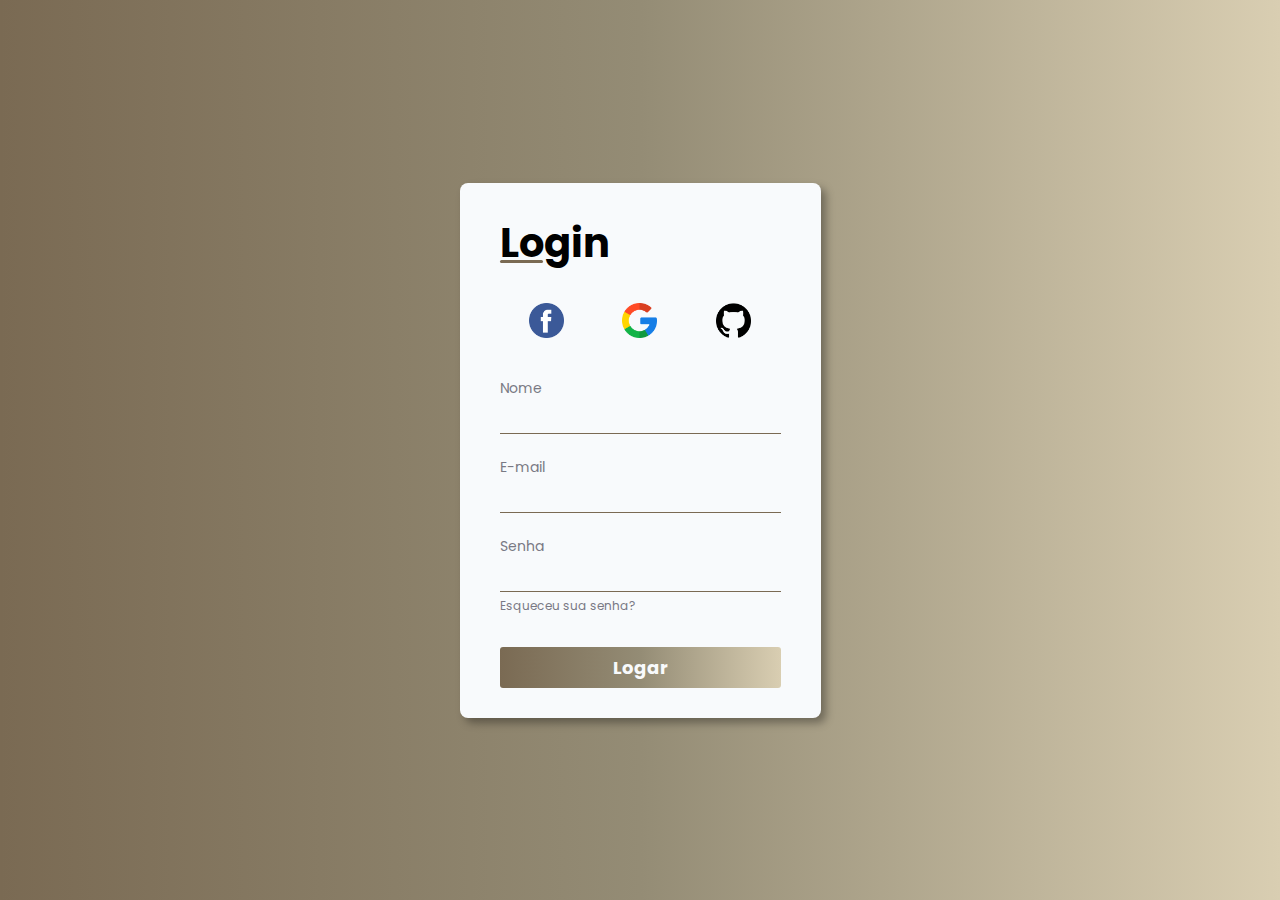
<file: index.html>
<!DOCTYPE html>
<html lang="pt-br">
<head>
    <meta charset="UTF-8">
    <meta http-equiv="X-UA-Compatible" content="IE=edge">
    <meta name="viewport" content="width=device-width, initial-scale=1.0">
    <link rel="stylesheet" href="https://cdnjs.cloudflare.com/ajax/libs/font-awesome/6.2.0/css/all.min.css" integrity="sha512-xh6O/CkQoPOWDdYTDqeRdPCVd1SpvCA9XXcUnZS2FmJNp1coAFzvtCN9BmamE+4aHK8yyUHUSCcJHgXloTyT2A==" crossorigin="anonymous" referrerpolicy="no-referrer" />
    
    <link rel="stylesheet" href="assets/css/style.css">
    
    <title>Formulário</title>
</head>
<body>   
    <main id="container">
        <form id="login_form" action="enviado.php" method="post">
            
            <div id="form_header">
                <h1>Login</h1>
                <i id="mode_icon" class="fa-solid fa-moon"></i>
            </div>

            
            <div id="social_media">
               
                <a href="#">
                    <img src="assets/imgs/facebook.png" alt="">
                </a>

                
                <a href="#">
                    <img src="assets/imgs/google.png" alt="Google logo">
                </a>
                
                
                <a href="#">
                    <img src="assets/imgs/github.png" alt="">
                </a>
            </div>

            
            <div id="inputs">
                
                <div class="input-box">
                    <label for="name">
                        Nome
                        <div class="input-field">
                            <i class="fa-solid fa-user"></i>
                            <input type="text" id="name" name="name" required>
                        </div>
                    </label>
                </div>
                
                
                <div class="input-box">
                    <label for="email">
                        E-mail
                        <div class="input-field">
                            <i class="fa-solid fa-envelope"></i>
                            <input type="email" id="email" name="email" required>
                        </div>
                    </label>
                </div>
                
                
                <div class="input-box">
                    <label for="password">
                        Senha
                        <div class="input-field">
                            <i class="fa-solid fa-key"></i>
                            <input type="password" id="password" name="password" required minlength="8">
                        </div>
                    </label>
                    
                    
                    <div id="forgot_password">
                        <a href="#">
                            Esqueceu sua senha?
                        </a>
                    </div>
                </div>
            </div>

            
            
            <button  type="submit" id="login_button" >
                Logar
            </button>
        </form>
    </main>

    
    <script type="text/javascript" src="assets/js/script.js"></script>
</body>
</html>
</file>
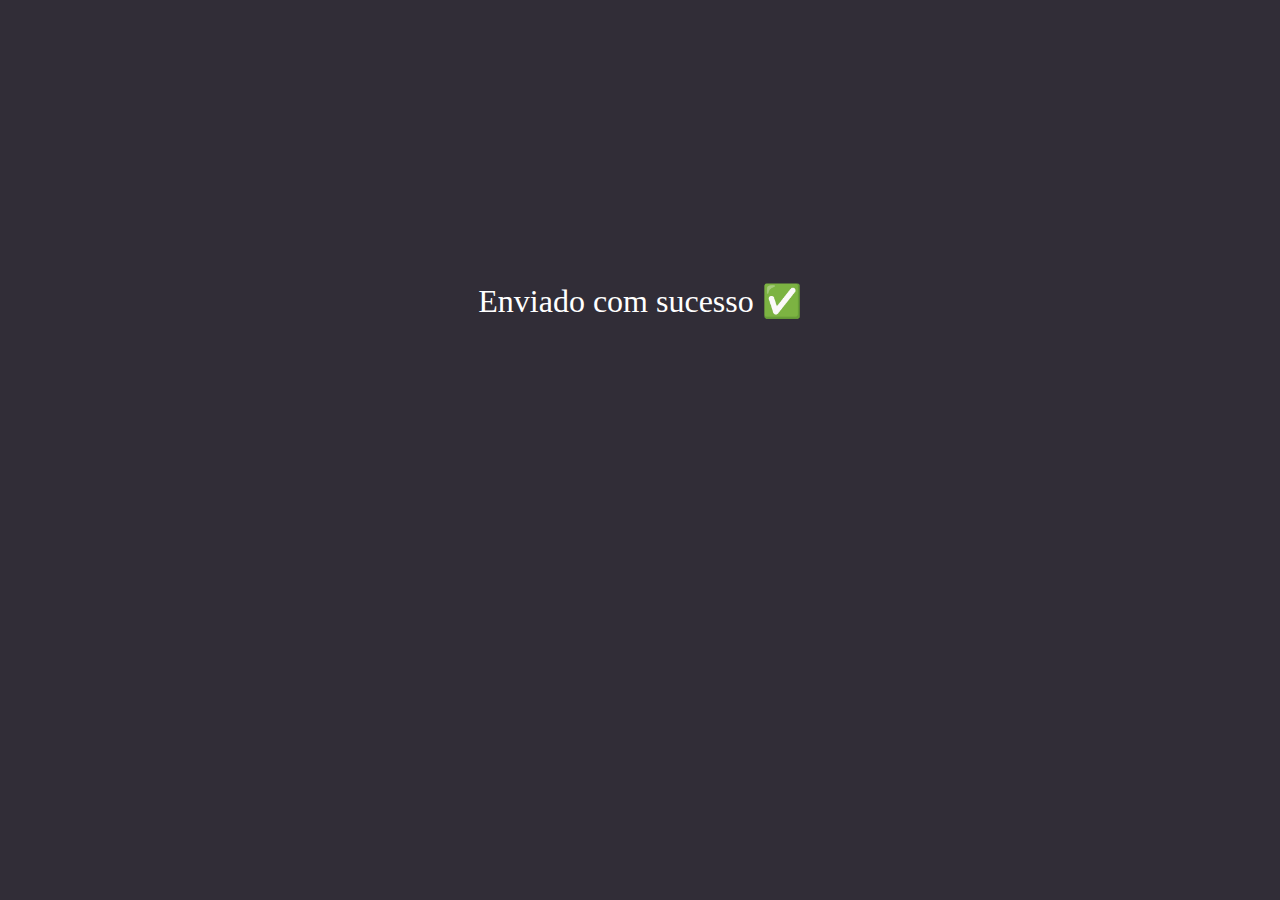
<file: enviado.html>
<!DOCTYPE html>
<html lang="pt-br">
<head>
    <meta charset="UTF-8">
    <meta http-equiv="X-UA-Compatible" content="IE=edge">
    <meta name="viewport" content="width=device-width, initial-scale=1.0">
    <title>Enviado</title>
    <style>
        body{
            background-color: #312d37;
            color: white;
            margin: auto;
        }

        p{
            font-size: 2em;
            padding-top: 250px;
            text-align: center;
            
        }
    </style>
</head>
<body>
    
    <main>
       <p> Enviado com sucesso ✅</p>
    </main>
     


</body>
</html>
</file>
<file: assets/css/style.css>
@import url('https://fonts.googleapis.com/css2?family=Poppins:wght@100;200;300;400&display=swap');


:root {
    
    --color-light-50: #f8fafc;

    
    --color-dark-50: #797984;
    --color-dark-100: #312d37;
    --color-dark-900: #000;

   
    --color-purple-50: #7a6a53;
    --color-purple-100:  #948c75;
    --color-purple-200: #d9ceb2;

    
    --color-gradient: linear-gradient(90deg, var(--color-purple-50), var(--color-purple-100), var(--color-purple-200));
}


* {
    font-family: 'Poppins', sans-serif;
    margin: 0;
    padding: 0;
    box-sizing: border-box;
}





#container {
    height: 100vh;
    width: 100%;
    display: flex;
    justify-content: center;
    align-items: center;
    background: var(--color-gradient);
}

#login_form {
    display: flex;
    flex-direction: column;
    height: fit-content;
    background-color: var(--color-light-50);
    padding: 30px 40px;
    border-radius: 8px;
    gap: 30px;
    box-shadow: 5px 5px 8px rgba(0, 0, 0, 0.336);
    animation: dark-to-light-background 1.0s ease-in-out;
}


#form_header {
    display: flex;
    align-items: center;
    justify-content: space-between;
}

#form_header h1 {
    font-size: 40px;
    position: relative;
}

#form_header h1::before {
    position: absolute;
    content: '';
    width: 40%;
    height: 3px;
    background-color: var(--color-purple-50);
    bottom: 10px;
    border-radius: 5px;
}

#mode_icon {
    cursor: pointer;
    font-size: 20px;
}


#social_media {
    display: flex;
    justify-content: space-around;
}

#social_media img {
    width: 35px;
}

#social_media img:hover {
    transform: scale(1.2);
}


#inputs {
    display: flex;
    align-items: center;
    justify-content: center;
    flex-direction: column;
    gap: 20px;
}

.input-box>label {
    font-size: 14px;
    color: var(--color-dark-50);
}

.input-field {
    display: flex;
    align-items: center;
    gap: 15px;
    padding: 3px;
    border-bottom: 1px solid var(--color-purple-50);
    cursor: text;
}

.input-field i {
    font-size: 18px;
    cursor: text;
    color: var(--color-dark-900);
} 

.input-field input {
    border: none;
    width: 260px;
    background-color: transparent;
    font-size: 18px;
    padding: 0px 5px;
}

.input-field input:focus {
    outline: none;
}


#forgot_password a {
    text-decoration: none;
    color: var(--color-dark-50);
    font-size: 12px;
}

#forgot_password a:hover {
    color: var(--color-purple-50);
}


#login_button {
    border: none;
    background: var(--color-gradient);
    padding: 7px;
    border-radius: 3px;
    color: var(--color-light-50);
    font-weight: bold;
    font-size: 18px;
    cursor: pointer;
}

#login_button:hover {
    transform: scale(1.05);
}


.dark#login_form {
    color: var(--color-light-50);
    background-color: var(--color-dark-100);
    animation: light-to-dark-background 1.0s ease-in-out;
}

.dark#login_form .input-field input,
.dark#login_form .input-field i {
    color: var(--color-light-50);
}

@keyframes dark-to-light-background {
    0% {
        background-color:var(--color-dark-100);
    }
    100.0% {
        background-color:var(--color-light-50);
    }
}

@keyframes light-to-dark-background {
    0% {
        background-color:var(--color-light-50);
    }
    100.0% {
        background-color:var(--color-dark-100); 
    }
}
</file>
